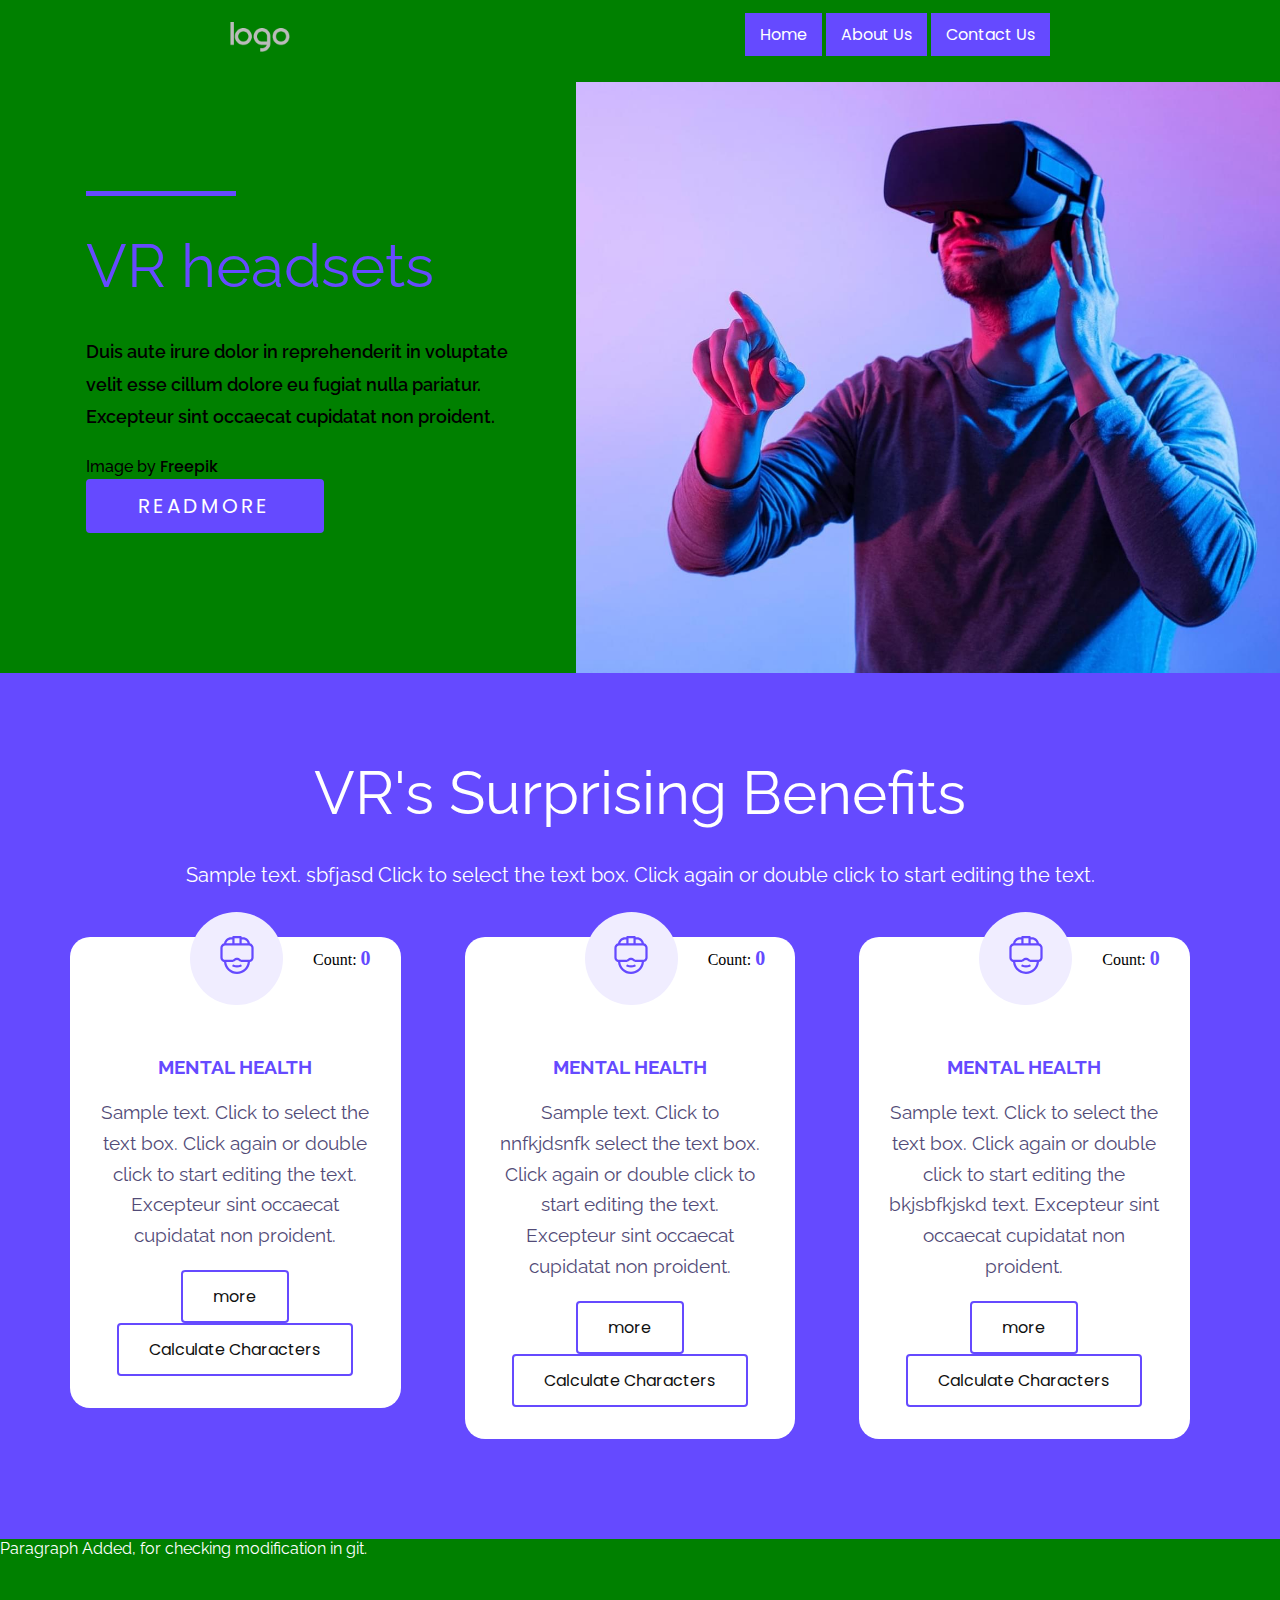
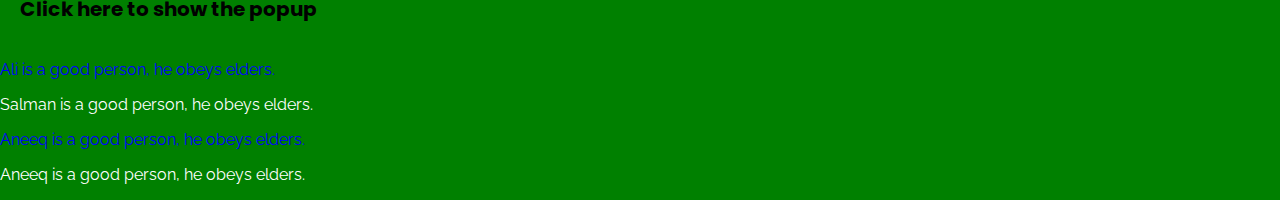
<file: index.html>
<!DOCTYPE HTML>
<html>
<head>
<meta name="viewport" content="width=device-width, initial-scale=1.0">
<title>
My First Web Page
</title>
<link rel="preconnect" href="https://fonts.googleapis.com">
<link rel="preconnect" href="https://fonts.gstatic.com" crossorigin>
<link href="https://fonts.googleapis.com/css2?family=Poppins:ital,wght@0,100;0,200;0,300;0,400;0,500;0,600;0,700;0,800;0,900;1,100;1,200;1,300;1,400;1,500;1,600;1,700;1,800;1,900&family=Raleway:ital,wght@0,100;0,200;0,300;0,400;0,500;0,600;0,700;0,800;0,900;1,100;1,200;1,300;1,400;1,500;1,600;1,700;1,800;1,900&display=swap" rel="stylesheet">
	
<link rel="stylesheet"	href="assets/css/style.css" />
<script type="text/javascript" src="https://code.jquery.com/jquery-2.2.4.min.js"></script>


<script type="text/javascript">
  
  var x = 10;
  var y = 11;
  var total =  x + y;

  // alert('Total Value of x and y is ' + total);


  $(window).load(function () {
    $(".trigger_popup_fricc").click(function(){
       $('.hover_bkgr_fricc').show();
    });
    $('.hover_bkgr_fricc').click(function(){
        $('.hover_bkgr_fricc').hide();
    });
    $('.popupCloseButton').click(function(){
        $('.hover_bkgr_fricc').hide();
    });
  });

</script>
</head>
<body>

<div class="main container">

<!-- main logo section --> 
<div class="main-logo-wrapper">

<div class="left-section ib col-50 f-left">

	<div class="logo-wrapper">
	<img src="assets/images/log.png" />

	</div>

</div>

<div class="right-section ib col-50 f-right">

	<div class="main-menu-wrapper">


	<ul class="main-menu f-right">
	<li class="ib"><a href="#"> Home</a> </li>
	<li class="ib"><a href="#"> About Us </a></li>
	<li class="ib"><a href="#"> Contact Us</a></li>
	</ul>



	</div>

</div>

</div>
	
	<!-- main logo section ended --> 
	
	
	
	<!-- banner section started-->
	
	<section id="banner">
		
		<div class="left-section">
			
			<div class="content-wrapper">
				
				<div class="border">
				
				</div>
				
				<h1 class="banner-heading">VR headsets</h1>
				
				<p class="desc">Duis aute irure dolor in reprehenderit in voluptate velit esse cillum dolore eu fugiat nulla pariatur. Excepteur sint occaecat cupidatat non proident.</p>
				
				<p class="desc-src">Image by <a ="#">Freepik</a></p>
				
				<a class="btn banner"> ReadMore </a>
			
			</div>
		</div>
		
		<div class="right-section">
			
			
		</div>
	
	</section>
	
	<!-- banner section ended -->
	
	
	<section id="benefits">
		
		<div class="content-wrapper">
		
		<h1 class="banner-heading">VR's Surprising Benefits</h1>
		
		<p class="benefit-description">Sample text. sbfjasd Click to select the text box. Click again or double click to start editing the text.</p>
		
		
		<div class="grid-wrapper">
			
			
				
				
			
			
			
			<div class="col col-30   benefit">
				
				<div class="col-wrapper">
					
					<div class="icon">
						
					<div class="icon-content">
						 
					
					<svg class="u-svg-content" viewBox="0 0 512 512" id="svg-7976"><g><path d="m299.452 386.371c-27.984 9.338-58.852 9.336-86.916-.004-7.863-2.618-16.354 1.635-18.969 9.495-2.616 7.86 1.635 16.354 9.496 18.97 17.09 5.688 35.031 8.531 52.967 8.531s35.868-2.846 52.918-8.535c7.858-2.622 12.103-11.118 9.48-18.977-2.621-7.857-11.116-12.1-18.976-9.48z"></path><path d="m430.736 97.999c-6.384-45.79-45.703-81.932-94.402-81.932h-17.134v-1.067c0-8.284-6.716-15-15-15h-96.4c-8.284 0-15 6.716-15 15v1.066h-17.133c-48.291 0-87.664 35.638-94.36 81.922-28.118 6.399-49.173 31.584-49.173 61.611v128.534c0 41.106 33.483 57.859 48.692 61.474 6.868 92.539 84.571 162.393 175.174 162.393 92.396 0 168.358-71.705 175.167-162.389 39.424-9.36 48.699-45.128 48.699-61.477v-128.534c.001-30.012-21.034-55.187-49.13-61.601zm-111.536-51.933h17.133c42.442 0 59.975 34.701 63.62 50.334h-80.753zm-96.4-16.066h66.4v66.4h-66.4zm-47.133 16.066h17.133v50.334h-80.691c9.729-40.756 46.651-50.334 63.558-50.334zm80.333 435.934c-74.035 0-137.32-56.086-144.904-130.667h73.97c18.407 0 36.417-7.459 49.412-20.464.077-.077.153-.155.229-.234 5.643-5.52 13.385-8.679 21.293-8.679 7.91 0 15.652 3.16 21.294 8.68.075.078.151.156.229.233 12.995 13.005 31.005 20.464 49.413 20.464h73.963c-7.533 73.301-69.642 130.667-144.899 130.667zm193.867-193.866c0 18.564-15.131 33.199-33.2 33.199h-89.731c-10.392 0-20.558-4.161-27.948-11.428-.081-.085-.163-.169-.246-.253-11.246-11.246-26.824-17.696-42.741-17.696-15.916 0-31.494 6.45-42.74 17.696-.083.083-.166.167-.247.252-7.391 7.268-17.557 11.429-27.948 11.429h-89.733c-18.012 0-33.2-14.572-33.2-33.199v-128.534c0-18.306 14.894-33.199 33.2-33.199h321.333c18.307 0 33.2 14.894 33.2 33.199v128.534z"></path>
</g></svg>
					
						
						</div>
						
						</div>
					
        <span class="totalCh">Count: <span class="number">0</span></span>      
				<h3>MENTAL HEALTH</h3>
				
				<p class="ttext" >Sample text. Click to select the text box. Click again or double click to start editing the text. Excepteur sint occaecat cupidatat non proident.</p>
				
				<a class="btn">more</a>
        <a class="btn cal" onclick="countCharacters(event);">Calculate Characters</a>
				
			</div>
				
			</div>
			
			
			
			
			<div class="col col-30   benefit">
				
				<div class="col-wrapper">
					
					<div class="icon">
						
					<div class="icon-content">
						 
					
					<svg class="u-svg-content" viewBox="0 0 512 512" id="svg-7976"><g><path d="m299.452 386.371c-27.984 9.338-58.852 9.336-86.916-.004-7.863-2.618-16.354 1.635-18.969 9.495-2.616 7.86 1.635 16.354 9.496 18.97 17.09 5.688 35.031 8.531 52.967 8.531s35.868-2.846 52.918-8.535c7.858-2.622 12.103-11.118 9.48-18.977-2.621-7.857-11.116-12.1-18.976-9.48z"></path><path d="m430.736 97.999c-6.384-45.79-45.703-81.932-94.402-81.932h-17.134v-1.067c0-8.284-6.716-15-15-15h-96.4c-8.284 0-15 6.716-15 15v1.066h-17.133c-48.291 0-87.664 35.638-94.36 81.922-28.118 6.399-49.173 31.584-49.173 61.611v128.534c0 41.106 33.483 57.859 48.692 61.474 6.868 92.539 84.571 162.393 175.174 162.393 92.396 0 168.358-71.705 175.167-162.389 39.424-9.36 48.699-45.128 48.699-61.477v-128.534c.001-30.012-21.034-55.187-49.13-61.601zm-111.536-51.933h17.133c42.442 0 59.975 34.701 63.62 50.334h-80.753zm-96.4-16.066h66.4v66.4h-66.4zm-47.133 16.066h17.133v50.334h-80.691c9.729-40.756 46.651-50.334 63.558-50.334zm80.333 435.934c-74.035 0-137.32-56.086-144.904-130.667h73.97c18.407 0 36.417-7.459 49.412-20.464.077-.077.153-.155.229-.234 5.643-5.52 13.385-8.679 21.293-8.679 7.91 0 15.652 3.16 21.294 8.68.075.078.151.156.229.233 12.995 13.005 31.005 20.464 49.413 20.464h73.963c-7.533 73.301-69.642 130.667-144.899 130.667zm193.867-193.866c0 18.564-15.131 33.199-33.2 33.199h-89.731c-10.392 0-20.558-4.161-27.948-11.428-.081-.085-.163-.169-.246-.253-11.246-11.246-26.824-17.696-42.741-17.696-15.916 0-31.494 6.45-42.74 17.696-.083.083-.166.167-.247.252-7.391 7.268-17.557 11.429-27.948 11.429h-89.733c-18.012 0-33.2-14.572-33.2-33.199v-128.534c0-18.306 14.894-33.199 33.2-33.199h321.333c18.307 0 33.2 14.894 33.2 33.199v128.534z"></path>
</g></svg>
					
						
						</div>
						
						</div>
					
        <span class="totalCh">Count: <span class="number">0</span></span>      
				<h3>MENTAL HEALTH</h3>
				
				<p class="ttext">Sample text. Click to  nnfkjdsnfk select the text box. Click again or double click to start editing the text. Excepteur sint occaecat cupidatat non proident.</p>
				
				<a class="btn">more</a>
        <a class="btn cal" onclick="countCharacters(event);">Calculate Characters</a>
				
			</div>
				
			</div>
			
			
			
			
			<div class="col col-30   benefit">
				
				<div class="col-wrapper">
					
					<div class="icon">
						
					<div class="icon-content">
						 
					
						
						<svg class="u-svg-content" viewBox="0 0 512 512" id="svg-7976"><g><path d="m299.452 386.371c-27.984 9.338-58.852 9.336-86.916-.004-7.863-2.618-16.354 1.635-18.969 9.495-2.616 7.86 1.635 16.354 9.496 18.97 17.09 5.688 35.031 8.531 52.967 8.531s35.868-2.846 52.918-8.535c7.858-2.622 12.103-11.118 9.48-18.977-2.621-7.857-11.116-12.1-18.976-9.48z"></path><path d="m430.736 97.999c-6.384-45.79-45.703-81.932-94.402-81.932h-17.134v-1.067c0-8.284-6.716-15-15-15h-96.4c-8.284 0-15 6.716-15 15v1.066h-17.133c-48.291 0-87.664 35.638-94.36 81.922-28.118 6.399-49.173 31.584-49.173 61.611v128.534c0 41.106 33.483 57.859 48.692 61.474 6.868 92.539 84.571 162.393 175.174 162.393 92.396 0 168.358-71.705 175.167-162.389 39.424-9.36 48.699-45.128 48.699-61.477v-128.534c.001-30.012-21.034-55.187-49.13-61.601zm-111.536-51.933h17.133c42.442 0 59.975 34.701 63.62 50.334h-80.753zm-96.4-16.066h66.4v66.4h-66.4zm-47.133 16.066h17.133v50.334h-80.691c9.729-40.756 46.651-50.334 63.558-50.334zm80.333 435.934c-74.035 0-137.32-56.086-144.904-130.667h73.97c18.407 0 36.417-7.459 49.412-20.464.077-.077.153-.155.229-.234 5.643-5.52 13.385-8.679 21.293-8.679 7.91 0 15.652 3.16 21.294 8.68.075.078.151.156.229.233 12.995 13.005 31.005 20.464 49.413 20.464h73.963c-7.533 73.301-69.642 130.667-144.899 130.667zm193.867-193.866c0 18.564-15.131 33.199-33.2 33.199h-89.731c-10.392 0-20.558-4.161-27.948-11.428-.081-.085-.163-.169-.246-.253-11.246-11.246-26.824-17.696-42.741-17.696-15.916 0-31.494 6.45-42.74 17.696-.083.083-.166.167-.247.252-7.391 7.268-17.557 11.429-27.948 11.429h-89.733c-18.012 0-33.2-14.572-33.2-33.199v-128.534c0-18.306 14.894-33.199 33.2-33.199h321.333c18.307 0 33.2 14.894 33.2 33.199v128.534z"></path>
</g></svg>
						
						</div>
						
						</div>

        <span class="totalCh">Count: <span class="number">0</span></span>    
					
				<h3>MENTAL HEALTH</h3>
				
				<p class="ttext">Sample text. Click to select the text box. Click again or double click to start editing the  bkjsbfkjskd text. Excepteur sint occaecat cupidatat non proident.</p>
				
				<a class="btn">more</a>

        <a class="btn cal" onclick="countCharacters(event);">Calculate Characters</a>
				
			</div>
				
			</div>
			
			
			
			
			
			
			
			
		
		
			
			
			</div>
		
	
	</section>








</div>


<p style="color:white;">Paragraph Added, for checking modification in git.</p>


<a class="trigger_popup_fricc">Click here to show the popup</a>

<div class="hover_bkgr_fricc">
    <span class="helper"></span>
    <div>
        <div class="popupCloseButton">&times;</div>
        <p>Add any HTML content<br />inside the popup box!</p>
    </div>
</div>


<div class="example">


<p >Ali is a good person, he obeys elders.</p>

<p >Salman is a good person, he obeys elders.</p>

<p >Aneeq is a good person, he obeys elders.</p>

<p >Aneeq is a good person, he obeys elders.</p>

</div>

<script type="text/javascript">
  
  // console.log(1);
  // console.log(2);
  // console.log(3);
  // console.log(4);
  // console.log(5);
  // 
  var Mats = [100,200,300,400,500];

  var English = [110,120,130,150,190];

  var total = 10;

  
  // function definition
  function printMyName(){

    alert('waqas');

  }


  //function call
  //printMyName();

  

  for(var i=0; i<5;){
    console.log('w');
    console.log(i); 
    ++i;
  }



  for(var i=0; i<5 ; ++i){

    console.log('Total Marks for Student '+ (i+1) + ' are '+ (Mats[i] + English[i]) );
    
  }

  // console.log(total);
  

  //document.getElementById("benefits").innerHTML = "<div>Benefits html changed</div>";
    

  function countCharacters(event){

    console.log(event);

    // console.log(document.getElementById("shortcut").innerText.length);

    if(event){
      var charCount = event.target.parentElement.children[3].innerText.length
      event.target.parentElement.children[1].children[0].innerText = charCount;  
    }

    
    // document.getElementsByClassName("number")[0].innerText = charCount;

  }


</script>

<!-- <script src="https://ajax.googleapis.com/ajax/libs/jquery/3.6.0/jquery.min.js"></script> -->

<script type="text/javascript">


  console.log(jQuery(".number").first().html());



  
</script>


</body>

</html>
</file>
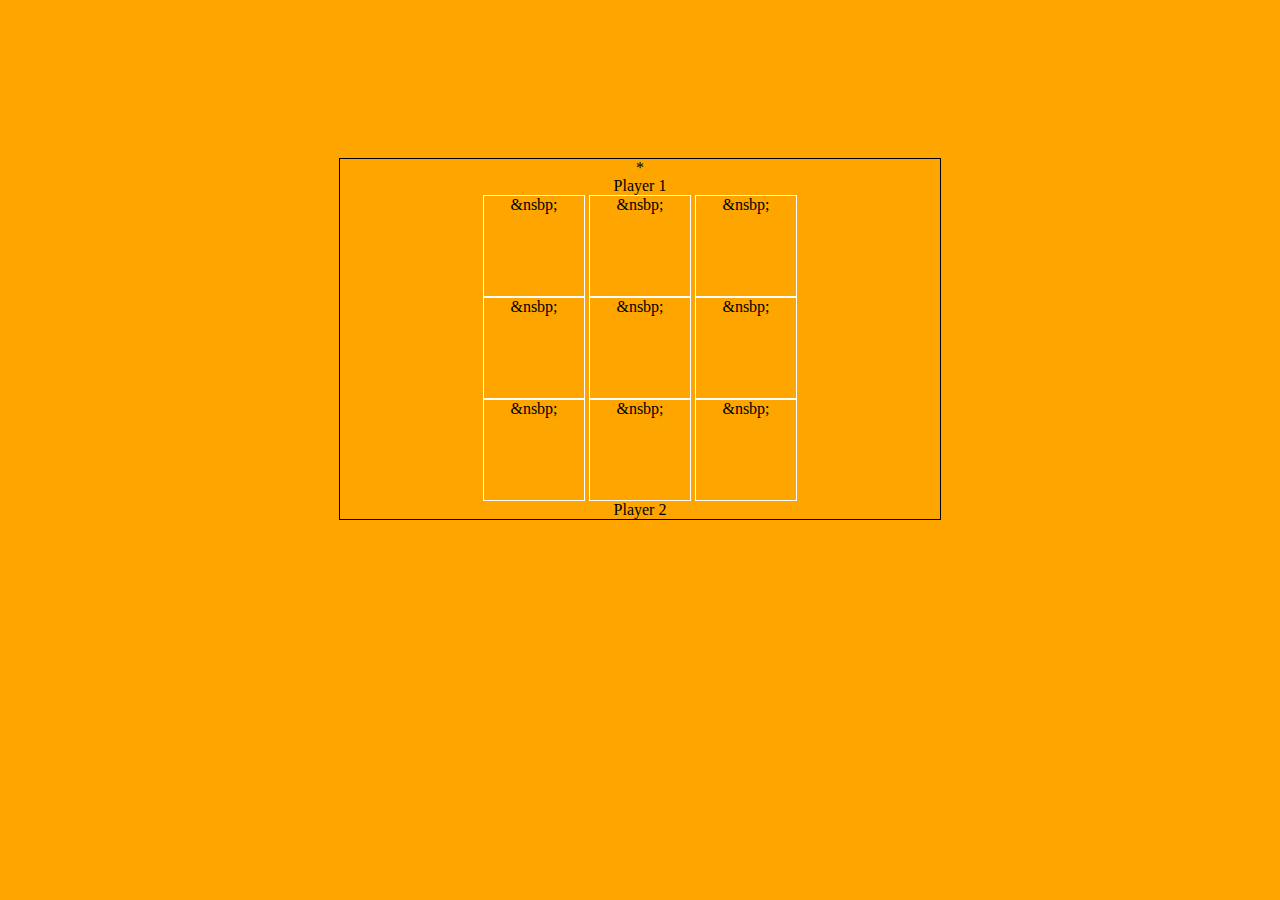
<file: gameboard.html>
<!DOCTYPE html>
<html>
<head>
  <meta charset="utf-8">
  <title></title>
  <link rel="stylesheet" href="assets/css/gameboard.css">
</head>
<body>




  <div class="board">


    <span><span class="turn">*</span>Player 1</span>


    <div class="row">
    <div class="cell" data="1">&nsbp;</div>
    <div class="cell" data="2">&nsbp;</div>
    <div class="cell" data="3">&nsbp;</div>
    </div>

    <div class="row">
    <div class="cell" data="1">&nsbp;</div>
    <div class="cell" data="2">&nsbp;</div>
    <div class="cell" data="3">&nsbp;</div>
    </div>

    <div class="row">
    <div class="cell" data="1">&nsbp;</div>
    <div class="cell" data="2">&nsbp;</div>
    <div class="cell" data="3">&nsbp;</div>
    </div>

    <span><span class="turn">*</span>Player 2</span>

    

    

  </div>


  <script type="text/javascript">
    

    var color = 'red';
    var player = 1;


    changeTurn(player);

    function changeTurn(player){

      if(player == 1){
      var ele1 = document.getElementsByClassName("turn")[0];
      var ele2 = document.getElementsByClassName("turn")[1];

      }
      else{

        var ele1 = document.getElementsByClassName("turn")[1];
        var ele2 = document.getElementsByClassName("turn")[0];
      }

      ele2.style.display = 'none';
      ele1.style.display = 'block';

    }

    

    

    


    var cells = document.getElementsByClassName("cell");
    for(var i=0; i<cells.length;++i){
      cells[i].onclick = function ColorThisCell(event){

          console.log(i);

          if(event){
            var currentColor = event.target.style.backgroundColor;
            if(currentColor =='red' || currentColor == 'black'){
              alert('You cannot click on this cell');
              return;
            } 
            event.target.style.backgroundColor = color;
            checkWinner(event,player);
            if(color == 'red'){
                color = 'black';
                player = 2;
            }
            else{
                color = 'red';
                player = 1;
            }
              
            
            
            changeTurn(player);
          }
        }
    }

    function checkHorizontals(event){

      var bg1Color = 0;
      var bg2Color = 0;
      var bg3Color = 0;

      var rowElements = event.target.parentElement.children;
      bg1Color = rowElements[0].style.backgroundColor;
      bg2Color = rowElements[1].style.backgroundColor;
      bg3Color = rowElements[2].style.backgroundColor; 

      if(bg1Color == bg2Color && bg2Color == bg3Color){
        return 1;
      }

      return 0;
      

    }

    function checkVerticals(event){

      if(event){
        var currentPosition = event.target.attributes.data.value;
        var checkNodes = document.querySelectorAll('div.row div.cell:nth-child('+currentPosition+')');


      bg1Color = checkNodes[0].style.backgroundColor;
      bg2Color = checkNodes[1].style.backgroundColor;
      bg3Color = checkNodes[2].style.backgroundColor; 

      if(bg1Color == bg2Color && bg2Color == bg3Color){
        return 1;
      }

      return 0;




      }

    }

    function checkWinner(event,player){
      // console.log(player);

      var win = checkHorizontals(event);
      if(win){
        alert('player '+player+' won');
        location.reload();

      }
      var win = checkVerticals(event);
      if(win){
        alert('player '+player+' won');
        location.reload();

      }



    }




  </script>

</body>
</html>
</file>
<file: assets/css/style.css>
/*
	
General CSS

*/


body{
	margin: 0px;
	padding: 0px;
	clear: both;
}

.ib{
	display: inline-block;
	
}

.col-50{
	width: 50%;
}

.f-left{
	float:left;
}

.f-right{
	float:right;
}

ul{
	margin:0px;
}

h1,h2,h3,h4,h5,h6{
	font-family: 'Raleway', sans-serif;
}
p{
	font-family: 'Raleway', sans-serif;
	
}
a{
	font-family: 'Poppins', sans-serif;
}

.btn{
	padding: 12px 31px 12px 30px;
    border-width: 2px;
    border-color: #654aff;
    font-style: normal;
    border-style: solid;
    color: #111111;
    margin: 20px auto 0 0;
    display: inline-block;
	width:fit-content;
	border-radius: 4px;
	margin:0 auto;
  cursor: pointer;
		
}

.col{
	display:inline-block;
	float:left;
}


.col-30{
	width:30%;
}





/*
	Logo Section
*/

div.main-logo-wrapper{
	height:58px;
	padding-top:22px;
	width: 100%;
/*	border:1px solid black;*/
}

div.logo-wrapper{
	
	width:60px;
	height: 60px;
	margin-left:230px;
}

div.logo-wrapper img{
	width:100%;
	height: auto;
}

ul.main-menu{
	margin-right:230px;
}

ul.main-menu li a{ 
	text-decoration: none;
	padding:10px 15px;
	background-color: #654aff;
	color: white;
}

ul.main-menu li a:hover{
	background-color:#EEEAFF;
	color:#654aff;
	border: 1px solid #654aff
}


#banner{
	height: 591px;
	float:left;
	width: 100%;
	clear:both;
}

#banner .left-section{
	width: 45%;
	display: inline-block;
	float:left;
	height: inherit;
}

#banner .right-section{
	width: 55%;
	display: inline-block;
	float:left;
	background: url('../images/banner.jpg');
	height: inherit;
	background-position: center;
    background-size: cover;
}

#banner .left-section div.content-wrapper{
	padding-top:109px;
	padding-left:86px;
	padding-right:67px;
}

#banner .border{
	width:150px;
	height:5px;
	background-color: #654aff;
}
.banner-heading{
	font-weight: 400;
	line-height: 1;
	font-size: 60px;
}

#banner .banner-heading{
	color:#654aff;
}

#banner .content-wrapper  p.desc{
	font-weight: 600;
    font-size: 1.125rem;
    font-style: normal;
    line-height: 1.8;
    margin: 23px 0 0;
}


#banner .content-wrapper p.desc-src{
	font-weight: 500;
    font-style: normal;
    margin: 20px 0 0;
}

.btn.banner{
	background-color:#654aff;
	color:white;
	letter-spacing:3px;
	text-transform: uppercase;
	font-size: 1.25rem;
	padding: 10px 52px 10px 50px;
	font-weight: 400;
}



/*

 Benefits styles

*/
#benefits{
	
	background-color:#654aff;
	float:left;
	width: 100%;
	padding-top:50px;
	padding-bottom:50px;
/*
	padding-left:70px;
	padding-right:70px;
*/
	text-align: center;
}

#benefits .banner-heading{
	
	color: white;
}

#benefits .content-wrapper{
	padding:0px 70px;
}

p.benefit-description{
	    font-size: 1.25rem;
    margin: 9px auto 0;
	color:white;
}

.benefit{
	
	width:29%;
	background-color: white;
	border-radius:20px;
	margin:0px 32px;
	position: relative;
	margin-top:50px;
	margin-bottom:50px;
	
}

#benefits .benefit:first-of-type{
	margin-left:0px;
}


#benefits .benefit:last-of-type{
	
	margin-right:0px;
	
}

.benefit .col-wrapper{
	padding:100px 30px 32px;
}

.benefit h3{
	color:#654aff;
}

.benefit p{
	line-height: 1.6;
	font-size:1.2rem;
	color:#524b77;
}

.benefit .icon{
	background-color: #f0edff;
    width: 45px;
    height: 45px;
    padding: 24px;
    border-radius: 50%;
    position: absolute;
    top: -25px;
    left: 120px;
}

.benefit .icon .icon-content{
	width: 38px;
    height: auto;
    margin: 0 auto;
}

.benefit svg{
	fill: #654aff;
}

body{
	 background-color: green;
}



@media only screen and (max-width: 768px){
	body{
		background-color: red;
	}
	
	.ib{
		float:left;
	}
	.main-menu-wrapper{
		width: 100%;
	}
	
	ul.main-menu{
		width: fit-content;
		display: block;
		margin:0 auto;
		float:none;
		padding:0px;
	}
	
	ul.main-menu a{
		float:left;
	}
	ul.main-menu li{
		margin:0px 20px;
	}
	
	#banner{
		width:100%;
		height: auto;
	}
	#banner .left-section div.content-wrapper{
		padding-top:40px;
	}
	
	#banner .left-section{
		width:100%;
		display: block;
	}
	#banner .right-section{
		width:100%;
		display: block;
		height: 591px;
	}
	
	.btn.banner{
		margin-bottom: 40px;
		display: block;
	}
	#banner p.desc-src{
		text-align: center;
	}
	
	#benefits .grid-wrapper{
		float:left;
		width:100%;
		
		
	}
	
	#benefits .grid-wrapper .col-wrapper{
		width: 80%;
		padding:0px;
		margin: 80px auto;
	}
	.benefit .icon{
		left:170px;
	}
	
	#benefits .content-wrapper{
		height: auto;
		margin: 0 auto;
		width: 90%;
		padding: 0px;
		
	}
	
	.benefit{
		margin:50px 0px;
		
	}
	
	.benefit .icon{
		left: calc(50% - 45px);
	}
	
 /* For mobile phones: */
  [class*="col-"] {
    width: 100%;
	  
  }
}


/*popup css */
/* Popup box BEGIN */
.hover_bkgr_fricc{
    background:rgba(0,0,0,.4);
    cursor:pointer;
    display:none;
    height:100%;
    position:fixed;
    text-align:center;
    top:0;
    width:100%;
    z-index:10000;
}
.hover_bkgr_fricc .helper{
    display:inline-block;
    height:100%;
    vertical-align:middle;
}
.hover_bkgr_fricc > div {
    background-color: #fff;
    box-shadow: 10px 10px 60px #555;
    display: inline-block;
    height: auto;
    max-width: 551px;
    min-height: 100px;
    vertical-align: middle;
    width: 60%;
    position: relative;
    border-radius: 8px;
    padding: 15px 5%;
}
.popupCloseButton {
    background-color: #fff;
    border: 3px solid #999;
    border-radius: 50px;
    cursor: pointer;
    display: inline-block;
    font-family: arial;
    font-weight: bold;
    position: absolute;
    top: -20px;
    right: -20px;
    font-size: 25px;
    line-height: 30px;
    width: 30px;
    height: 30px;
    text-align: center;
}
.popupCloseButton:hover {
    background-color: #ccc;
}
.trigger_popup_fricc {
    cursor: pointer;
    font-size: 20px;
    margin: 20px;
    display: inline-block;
    font-weight: bold;
}
/* Popup box BEGIN */



span.totalCh{
    position: absolute;
    top: 10px;
    right: 30px;
}

span.totalCh .number{
  color: #654aff;
  font-weight: 600;
  font-size: 20px;

}

  .example p:nth-child(even){
    color: white;
  }


  .example p:nth-child(odd){
    color: blue;
  }
</file>
<file: assets/css/gameboard.css>
body{
  background: orange;
  padding-top: 150px;
}


.board{
  border: 1px solid black;
  width: 600px;
  margin: 0 auto;
  text-align: center;
}


.cell{
  width: 100px;
  height: 100px;
  border: 1px solid white;
  display: inline-block;
}

span.turn{
  display: none;
}
</file>
